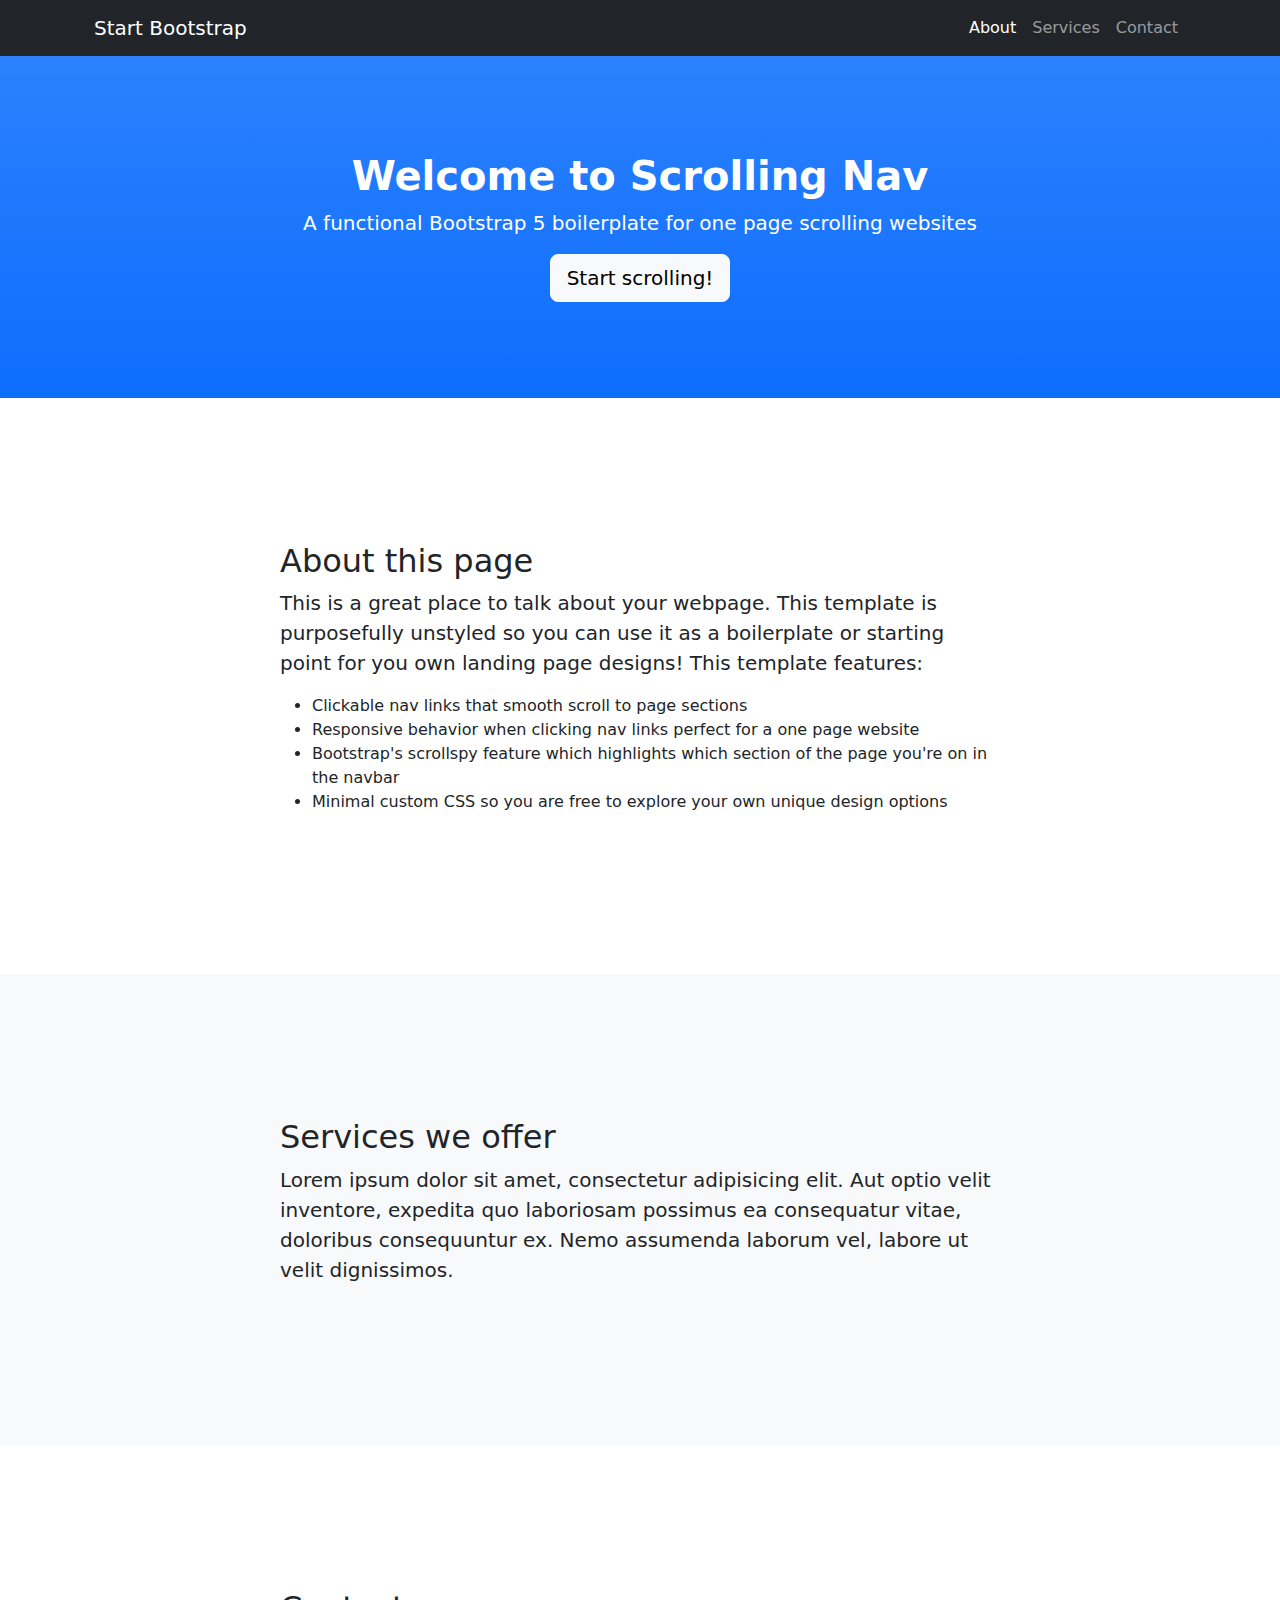
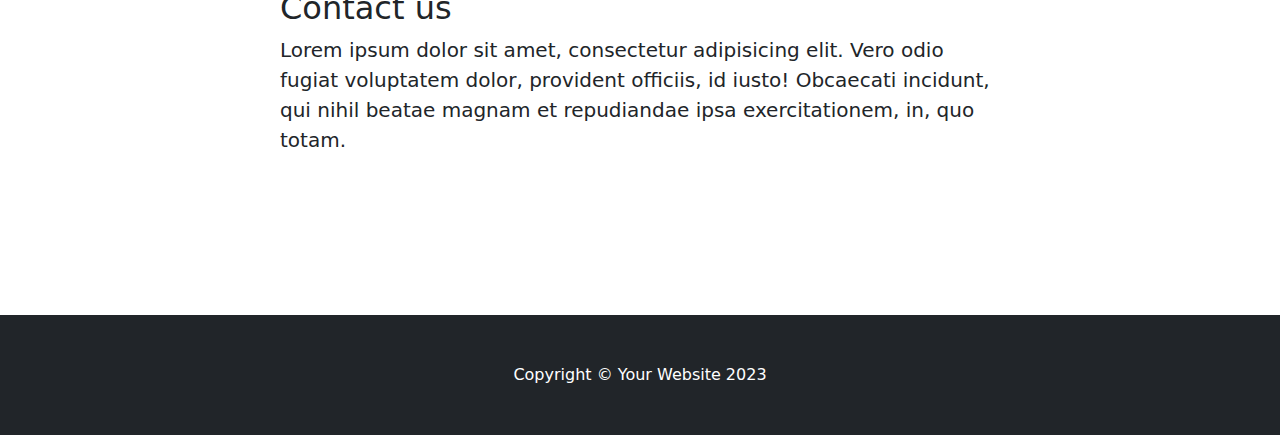
<file: static/start/index.html>
<!DOCTYPE html>
<html lang="en">
    <head>
        <meta charset="utf-8" />
        <meta name="viewport" content="width=device-width, initial-scale=1, shrink-to-fit=no" />
        <meta name="description" content="" />
        <meta name="author" content="" />
        <title>Scrolling Nav - Start Bootstrap Template</title>
        <link rel="icon" type="image/x-icon" href="assets/favicon.ico" />
        <!-- Core theme CSS (includes Bootstrap)-->
        <link href="css/styles.css" rel="stylesheet" />
    </head>
    <body id="page-top">
        <!-- Navigation-->
        <nav class="navbar navbar-expand-lg navbar-dark bg-dark fixed-top" id="mainNav">
            <div class="container px-4">
                <a class="navbar-brand" href="#page-top">Start Bootstrap</a>
                <button class="navbar-toggler" type="button" data-bs-toggle="collapse" data-bs-target="#navbarResponsive" aria-controls="navbarResponsive" aria-expanded="false" aria-label="Toggle navigation"><span class="navbar-toggler-icon"></span></button>
                <div class="collapse navbar-collapse" id="navbarResponsive">
                    <ul class="navbar-nav ms-auto">
                        <li class="nav-item"><a class="nav-link" href="#about">About</a></li>
                        <li class="nav-item"><a class="nav-link" href="#services">Services</a></li>
                        <li class="nav-item"><a class="nav-link" href="#contact">Contact</a></li>
                    </ul>
                </div>
            </div>
        </nav>
        <!-- Header-->
        <header class="bg-primary bg-gradient text-white">
            <div class="container px-4 text-center">
                <h1 class="fw-bolder">Welcome to Scrolling Nav</h1>
                <p class="lead">A functional Bootstrap 5 boilerplate for one page scrolling websites</p>
                <a class="btn btn-lg btn-light" href="#about">Start scrolling!</a>
            </div>
        </header>
        <!-- About section-->
        <section id="about">
            <div class="container px-4">
                <div class="row gx-4 justify-content-center">
                    <div class="col-lg-8">
                        <h2>About this page</h2>
                        <p class="lead">This is a great place to talk about your webpage. This template is purposefully unstyled so you can use it as a boilerplate or starting point for you own landing page designs! This template features:</p>
                        <ul>
                            <li>Clickable nav links that smooth scroll to page sections</li>
                            <li>Responsive behavior when clicking nav links perfect for a one page website</li>
                            <li>Bootstrap's scrollspy feature which highlights which section of the page you're on in the navbar</li>
                            <li>Minimal custom CSS so you are free to explore your own unique design options</li>
                        </ul>
                    </div>
                </div>
            </div>
        </section>
        <!-- Services section-->
        <section class="bg-light" id="services">
            <div class="container px-4">
                <div class="row gx-4 justify-content-center">
                    <div class="col-lg-8">
                        <h2>Services we offer</h2>
                        <p class="lead">Lorem ipsum dolor sit amet, consectetur adipisicing elit. Aut optio velit inventore, expedita quo laboriosam possimus ea consequatur vitae, doloribus consequuntur ex. Nemo assumenda laborum vel, labore ut velit dignissimos.</p>
                    </div>
                </div>
            </div>
        </section>
        <!-- Contact section-->
        <section id="contact">
            <div class="container px-4">
                <div class="row gx-4 justify-content-center">
                    <div class="col-lg-8">
                        <h2>Contact us</h2>
                        <p class="lead">Lorem ipsum dolor sit amet, consectetur adipisicing elit. Vero odio fugiat voluptatem dolor, provident officiis, id iusto! Obcaecati incidunt, qui nihil beatae magnam et repudiandae ipsa exercitationem, in, quo totam.</p>
                    </div>
                </div>
            </div>
        </section>
        <!-- Footer-->
        <footer class="py-5 bg-dark">
            <div class="container px-4"><p class="m-0 text-center text-white">Copyright &copy; Your Website 2023</p></div>
        </footer>
        <!-- Bootstrap core JS-->
        <script src="https://cdn.jsdelivr.net/npm/bootstrap@5.2.3/dist/js/bootstrap.bundle.min.js"></script>
        <!-- Core theme JS-->
        <script src="js/scripts.js"></script>
    </body>
</html>
</file>
